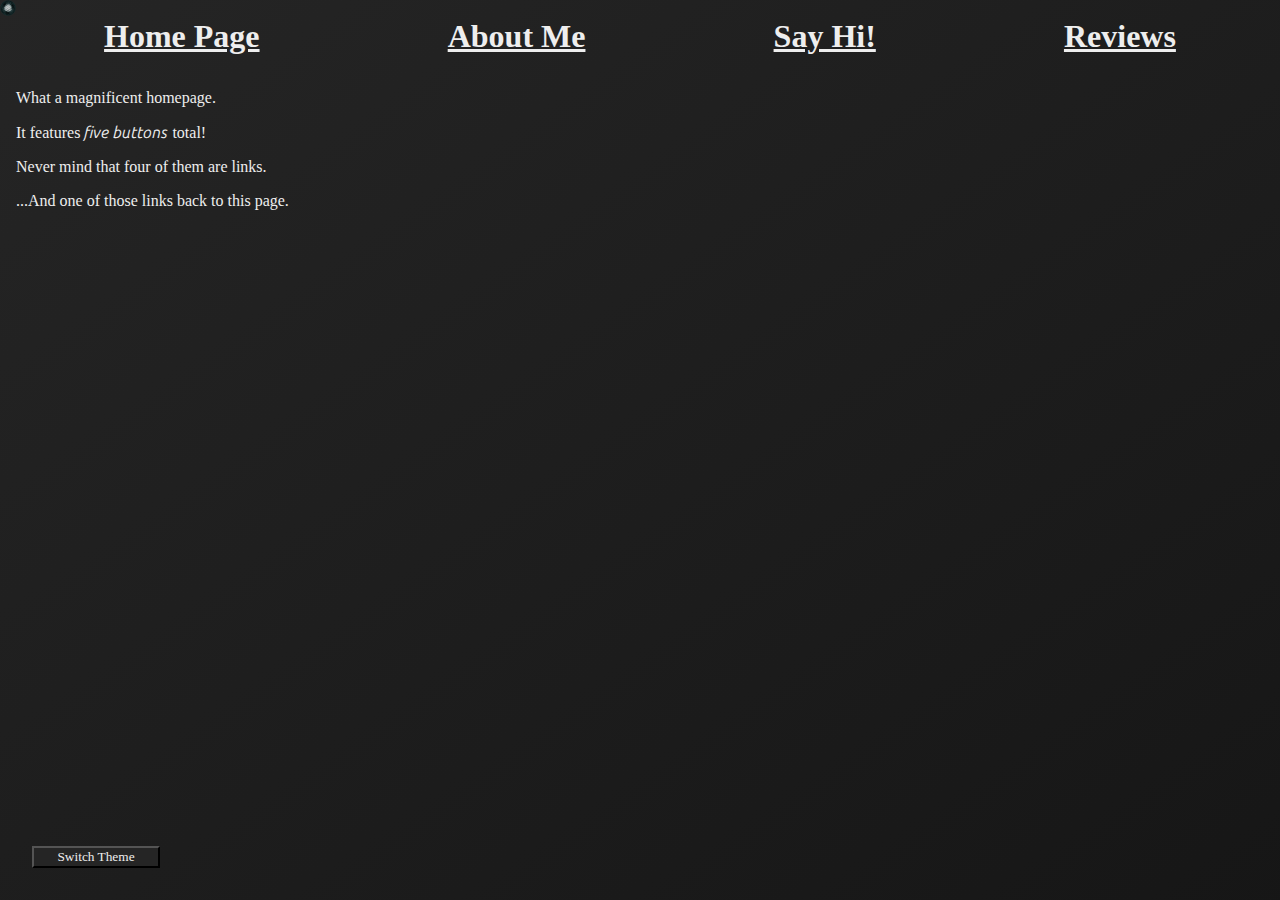
<file: index.html>
<!DOCTYPE=html>

<html lang="en">
<head>
    <meta charset="UTF-8">
    <meta name="viewport" content="width=device-width", initial-scale=1.0">
    <meta name="description" content="CS1080 Final Project">
    <link rel="stylesheet" type="text/css" href="style.css">
    <link rel="icon" type="image/png" href="./orb.ico">
    <title>The coolest website ever</title>
</head>

<body>
<img id="cursor" src="./orb.ico" width="16" height="16" style="z-index: 3"/>

<header>
	<div><h1><b><a href="./index.html">Home Page</a></b></h1></div>
	<div><h1><a href="./about.html">About Me</a></h1></div>
	<div><h1><a href="./face.html">Say Hi!</a></h1></div>
	<div><h1><a href="./review.html">Reviews</a></h1></div>
</header>

<p>What a magnificent homepage.</p>
<p>It features <i>five buttons</i> total!</p>
<p>Never mind that four of them are links.</p>
<p>...And one of those links back to this page.</p>

<footer><button id="toggleBox" onclick="return toggleDarkMode()">Switch Theme</button></footer>

</body>
</html>

<script src="./script.js"></script>
</file>
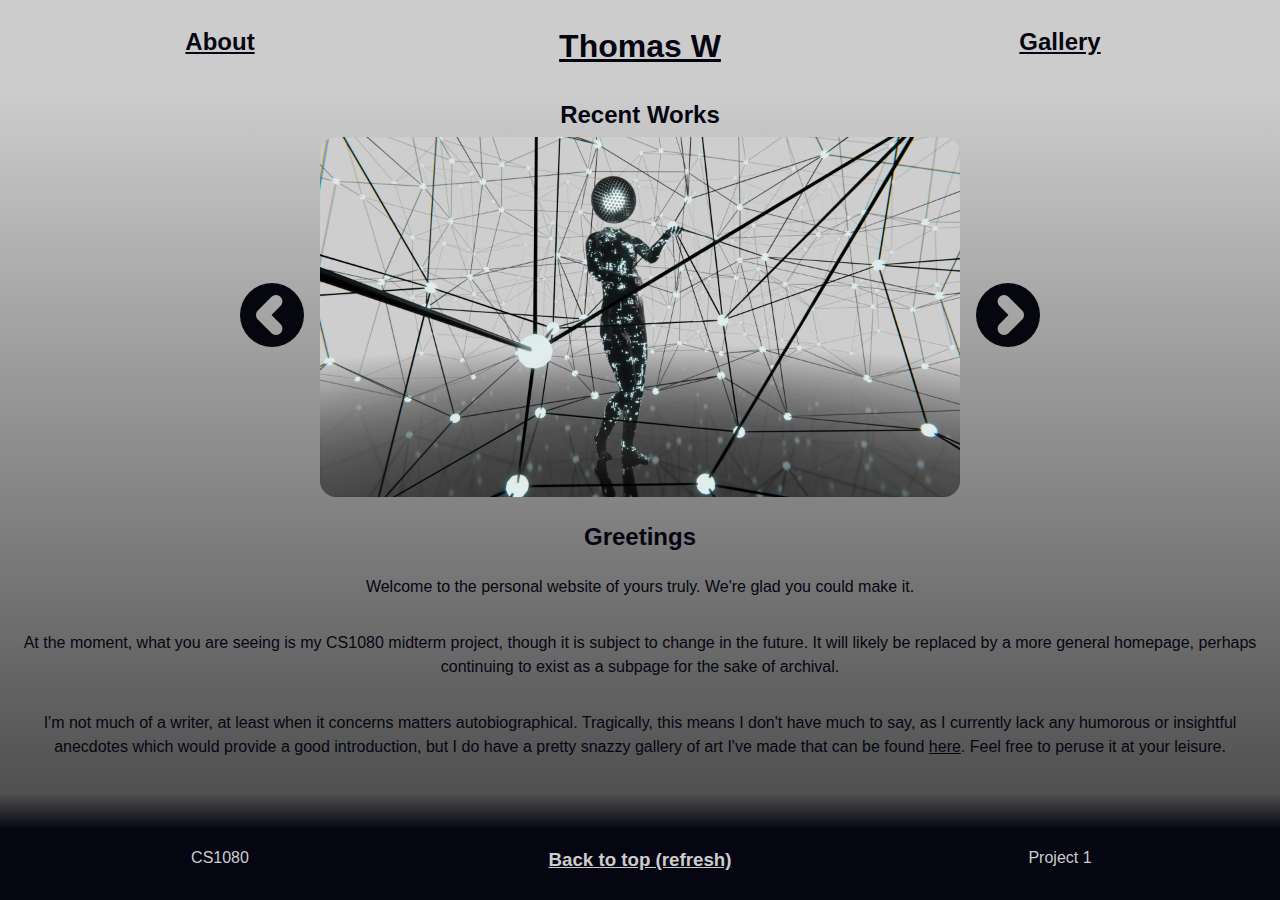
<file: tw_project1/index.html>
<!DOCTYPE html>
<html lang="en">
<html>

<head>
    <meta charset="UTF-8">
    <meta name="viewport" content="width=device-width", initial-scale=1.0">
    <meta name="description" content="CS1080 Project 1">
    <link rel="stylesheet" type="text/css" href="style.css">
    <link rel="icon" type="image/png" href="./orb.ico">
    <title>The Art of Thomas W</title>
</head>

<body>
<header>
	<div><h2><a href="./about.html">About</a></h2></div>
	<div><h1><a href="./index.html">Thomas W</a></h1></div>
	<div><h2><a href="./gallery.html">Gallery</a></h2></div>
</header>
<div id="uppergrad">
	<h2><b>Recent Works</b></h2>
	<div id="carousel">
		<div><img src="./arrow.png" onclick="nextImage(0)" width="64px" style="transform: rotate(180deg); padding: 16px"></div>
		<img src="./media/0.webp" id="cImage" width="50%">
		<div><img src="./arrow.png" onclick="nextImage(1)" width="64px" style="padding: 16px"></div>
	</div>
	<br>
	<h2>Greetings</h2>
	<p>Welcome to the personal website of yours truly. We're glad you could make it.</p>
	<p>At the moment, what you are seeing is my CS1080 midterm project, though it is subject to change in the future. It will likely be replaced by a more general homepage, perhaps continuing to exist as a subpage for the sake of archival.</p>
	<p>I'm not much of a writer, at least when it concerns matters autobiographical. Tragically, this means I don't have much to say, as I currently lack any humorous or insightful anecdotes which would provide a good introduction, but I do have a pretty snazzy gallery of art I've made that can be found <a href="./gallery.html">here</a>. Feel free to peruse it at your leisure.</p>
	<br>
</div>
<div id="lowergrad">
<br>
<br>
</div>
<footer>
	<div>CS1080</div>
	<div><h3><a href="">Back to top (refresh)</a></h3></div>
	<div>Project 1</div>
</footer>
<script>
	let x = 0;
	function nextImage(i) {
		if (i == 1) {x++}
		else {x--}
		x = (x+3) % 3;
		document.getElementById("cImage").src = "./media/" + x + ".webp";
	}
</script>
</body>

</html>
</file>
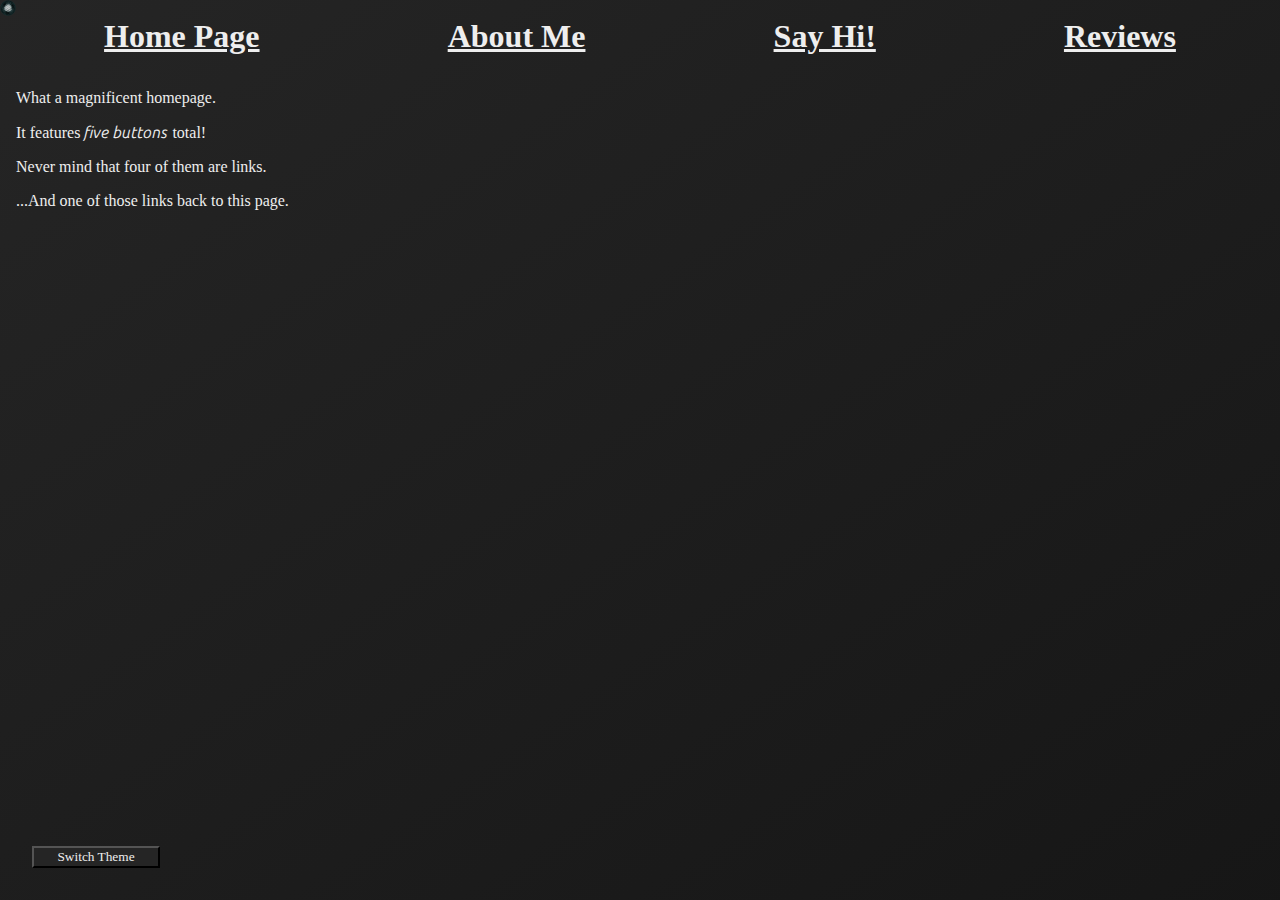
<file: tw_project2/index.html>
<!DOCTYPE=html>

<html lang="en">
<head>
    <meta charset="UTF-8">
    <meta name="viewport" content="width=device-width", initial-scale=1.0">
    <meta name="description" content="CS1080 Final Project">
    <link rel="stylesheet" type="text/css" href="style.css">
    <link rel="icon" type="image/png" href="./orb.ico">
    <title>The coolest website ever</title>
</head>

<body>
<img id="cursor" src="./orb.ico" width="16" height="16" style="z-index: 3"/>

<header>
	<div><h1><b><a href="./index.html">Home Page</a></b></h1></div>
	<div><h1><a href="./about.html">About Me</a></h1></div>
	<div><h1><a href="./face.html">Say Hi!</a></h1></div>
	<div><h1><a href="./review.html">Reviews</a></h1></div>
</header>

<p>What a magnificent homepage.</p>
<p>It features <i>five buttons</i> total!</p>
<p>Never mind that four of them are links.</p>
<p>...And one of those links back to this page.</p>

<footer><button id="toggleBox" onclick="return toggleDarkMode()">Switch Theme</button></footer>


</body>
</html>

<script src="./script.js"></script>
</file>
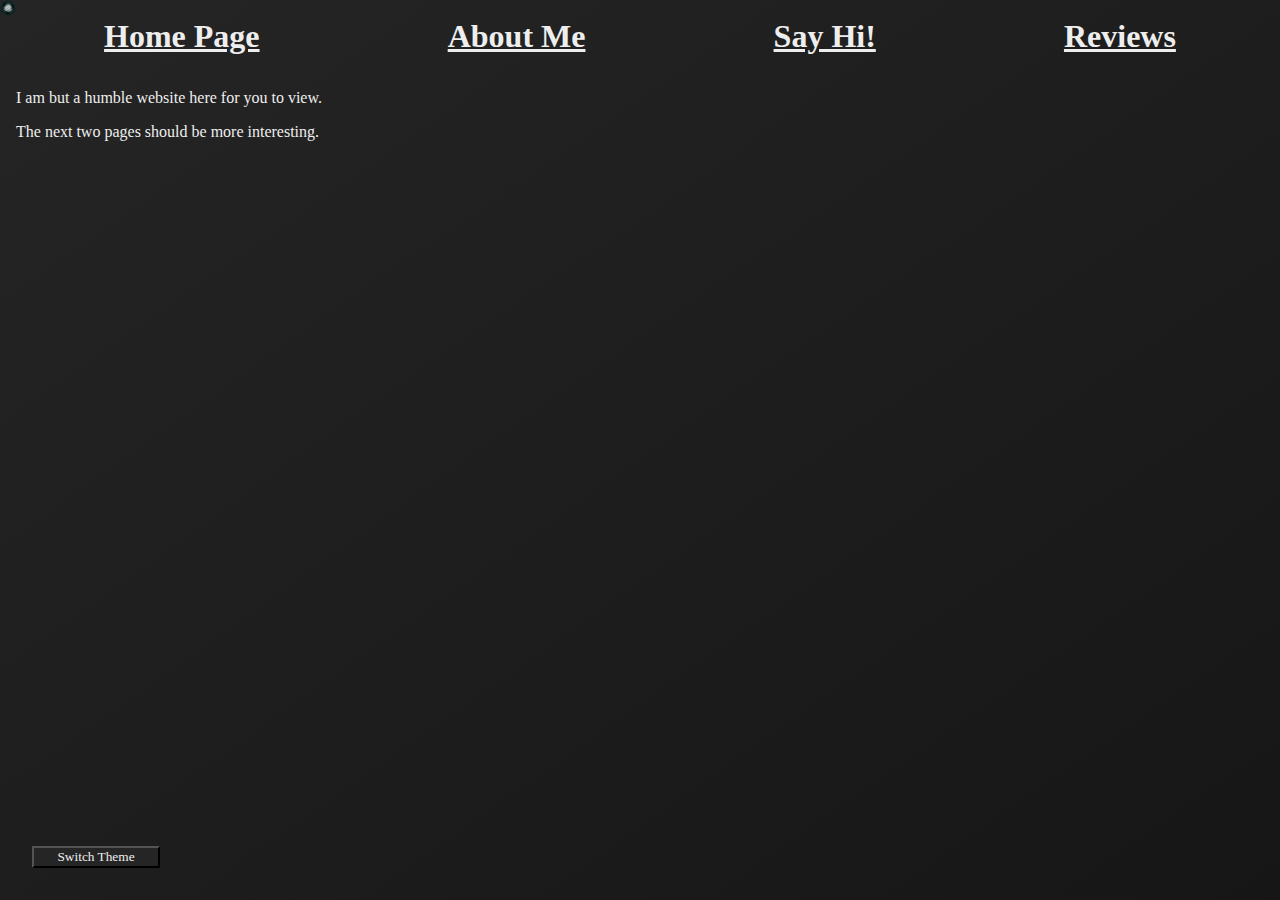
<file: about.html>
<!DOCTYPE=html>

<html lang="en">
<head>
    <meta charset="UTF-8">
    <meta name="viewport" content="width=device-width", initial-scale=1.0">
    <meta name="description" content="CS1080 Final Project">
    <link rel="stylesheet" type="text/css" href="style.css">
    <link rel="icon" type="image/png" href="./orb.ico">
    <title>The coolest website ever</title>
</head>

<body>
<img id="cursor" src="./orb.ico" width="16" height="16" style="z-index: 3"/>

<header>
	<div><h1><a href="./index.html">Home Page</a></h1></div>
	<div><h1><b><a href="./about.html">About Me</a></b></h1></div>
	<div><h1><a href="./face.html">Say Hi!</a></h1></div>
	<div><h1><a href="./review.html">Reviews</a></h1></div>
</header>

<p>I am but a humble website here for you to view.</p>
<p>The next two pages should be more interesting.</p>

<footer><button id="toggleBox" onclick="return toggleDarkMode()">Switch Theme</button></footer>

</body>
</html>

<script src="./script.js"></script>
</file>
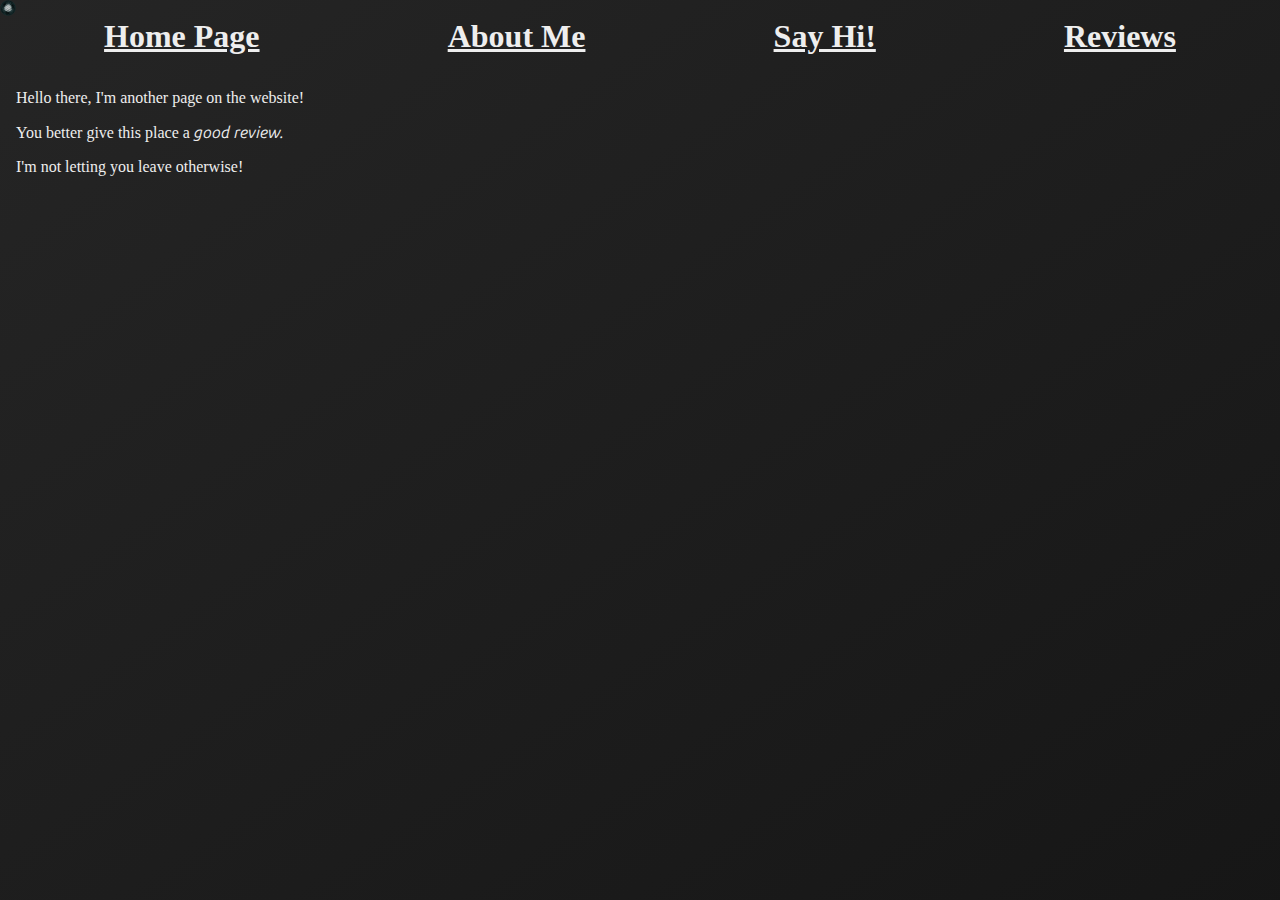
<file: face.html>
<!DOCTYPE=html>

<html lang="en">
<head>
    <meta charset="UTF-8">
    <meta name="viewport" content="width=device-width", initial-scale=1.0">
    <meta name="description" content="CS1080 Final Project">
    <link rel="stylesheet" type="text/css" href="style.css">
    <link rel="icon" type="image/png" href="./orb.ico">
    <title>The coolest website ever</title>
</head>

<body>
<img id="cursor" src="./orb.ico" width="16" height="16" style="z-index: 1"/>

<header>
	<div><h1><a href="./index.html">Home Page</a></h1></div>
	<div><h1><a href="./about.html">About Me</a></h1></div>
	<div><h1><b><a href="./face.html">Say Hi!</a></b></h1></div>
	<div><h1><a href="./review.html">Reviews</a></h1></div>
</header>

<p>Hello there, I'm another page on the website!</p>
<p>You better give this place a <i>good review.</i></p>
<p>I'm not letting you leave otherwise!</p>

<div id="overlay" class="popup hidden">
	<p>Hey! Don't leave me!</p>
        <button id="b1" style="align: center">Fine, I'll stay.</button>
</div>

</body>
</html>

<script src="./script.js"></script>
</file>
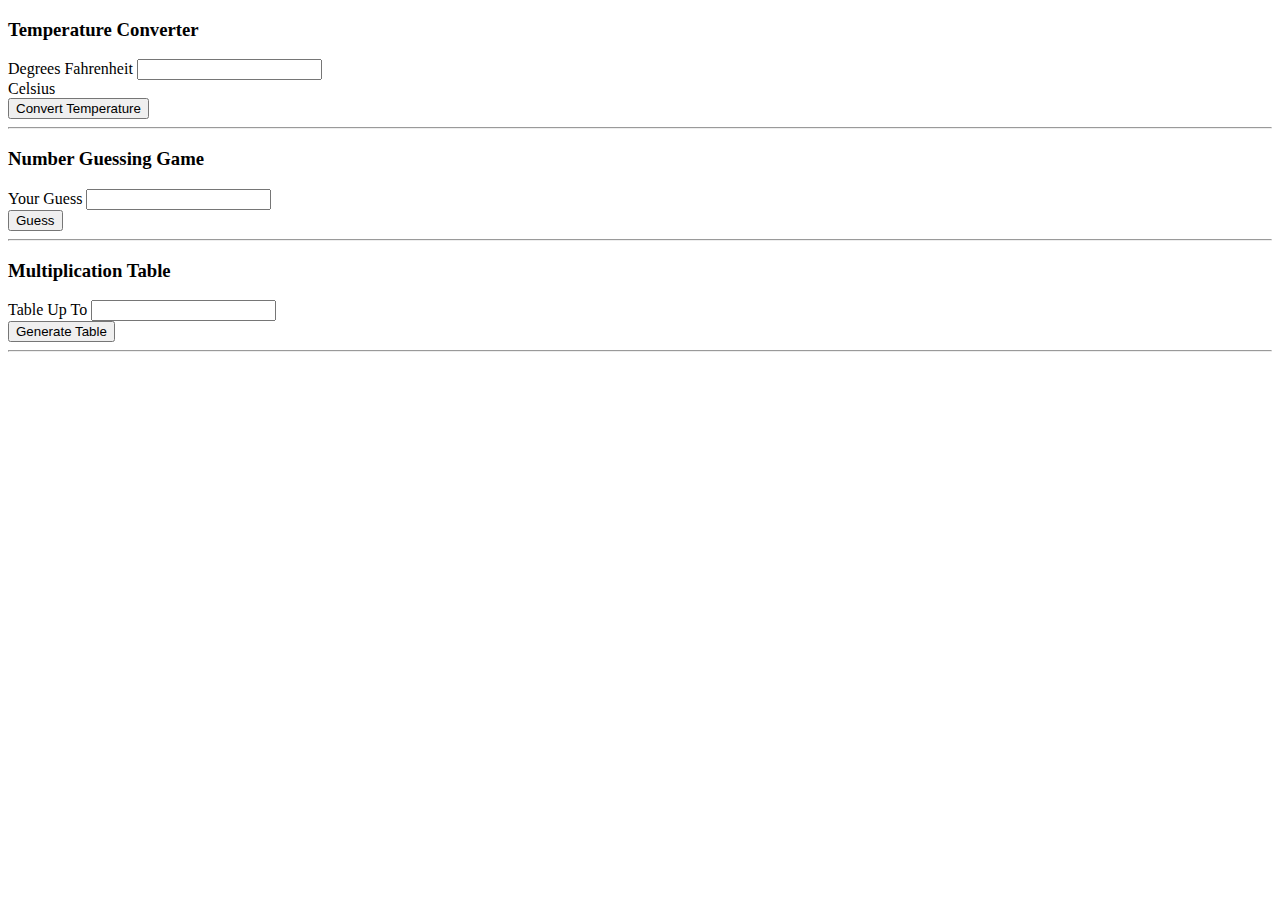
<file: Module-07-Lab.html>
<!DOCTYPE html>
<html>
    <head>
        <title>Module-07-Lab</title>
        <meta charset="UTF-8">
        <meta name="viewport" content="width-device-width, initial-scale=1.0">
    </head>
    <body>
        <script>
            function tempConvert() {
                let fahrenheit = Number(document.getElementById("numDegrees").value);
                if (isNaN(fahrenheit)) {
                    window.alert("Not a number!");
                    return;
                }
                let celsius = 0;
                celsius = (fahrenheit - 32) * (5/9);
                document.getElementById("celsiusAnswer").innerHTML = celsius + "&nbsp;Degrees";
            }
        </script>
        <h3>Temperature Converter</h3>
        <label for="numDegrees">Degrees Fahrenheit</label>
        <input type="number" id="numDegrees">
        <div><span id="celsiusAnswer"></span> Celsius</div>
        <button onclick="tempConvert()">Convert Temperature</button>
        <hr>
        <script>
            let answer = Math.floor(Math.random() * (100));
            function guess() {
                let userGuess = Number(document.getElementById("guessNum").value);
                if (isNaN(userGuess)) {
                    window.alert("Not a number!");
                    return;
                }
                let report = "Nothing Yet";
                if (userGuess > answer) {
                	report = "Too high";
                }
                else if (userGuess < answer) {
                	report = "Too low";
                }
                else {
                	report = "Correct";
                }
                document.getElementById("guessResponse").innerHTML = report;
            }
        </script>
        <h3>Number Guessing Game</h3>
        <label for="guessNum">Your Guess</label>
        <input type="number" id="guessNum">
        <div><span id="guessResponse"></span></div>
        <button onclick="guess()">Guess</button>
        <hr>
        <script>
            function generateMultiplicationTable() {
                let tableMax = Number(document.getElementById("tableMax").value);
                if (isNaN(tableMax)) {
                    window.alert("Not a number!");
                    return;
                }
                
                let tableHTML = "<table>";
                for (let i = 1; i <= tableMax; i++) {
                	let row = "";
                	for (let j = 1; j <= tableMax; j++) {
                		
                		row += "<td>" + (i * j) + "</td>";
                	}
                	tableHTML += "<tr>" + row + "</tr>";
                }
                tableHTML += "</table>";
                
                document.getElementById("multiplicationTable").innerHTML = tableHTML;
            }
        </script>
        
        <h3>Multiplication Table</h3>
        <label for="tableMax">Table Up To</label>
        <input type="number" id="tableMax">
        <div id="multiplicationTable"></div>
        <button onclick="generateMultiplicationTable()">Generate Table</button>
        <hr>
        
    </body>
</html>
</file>
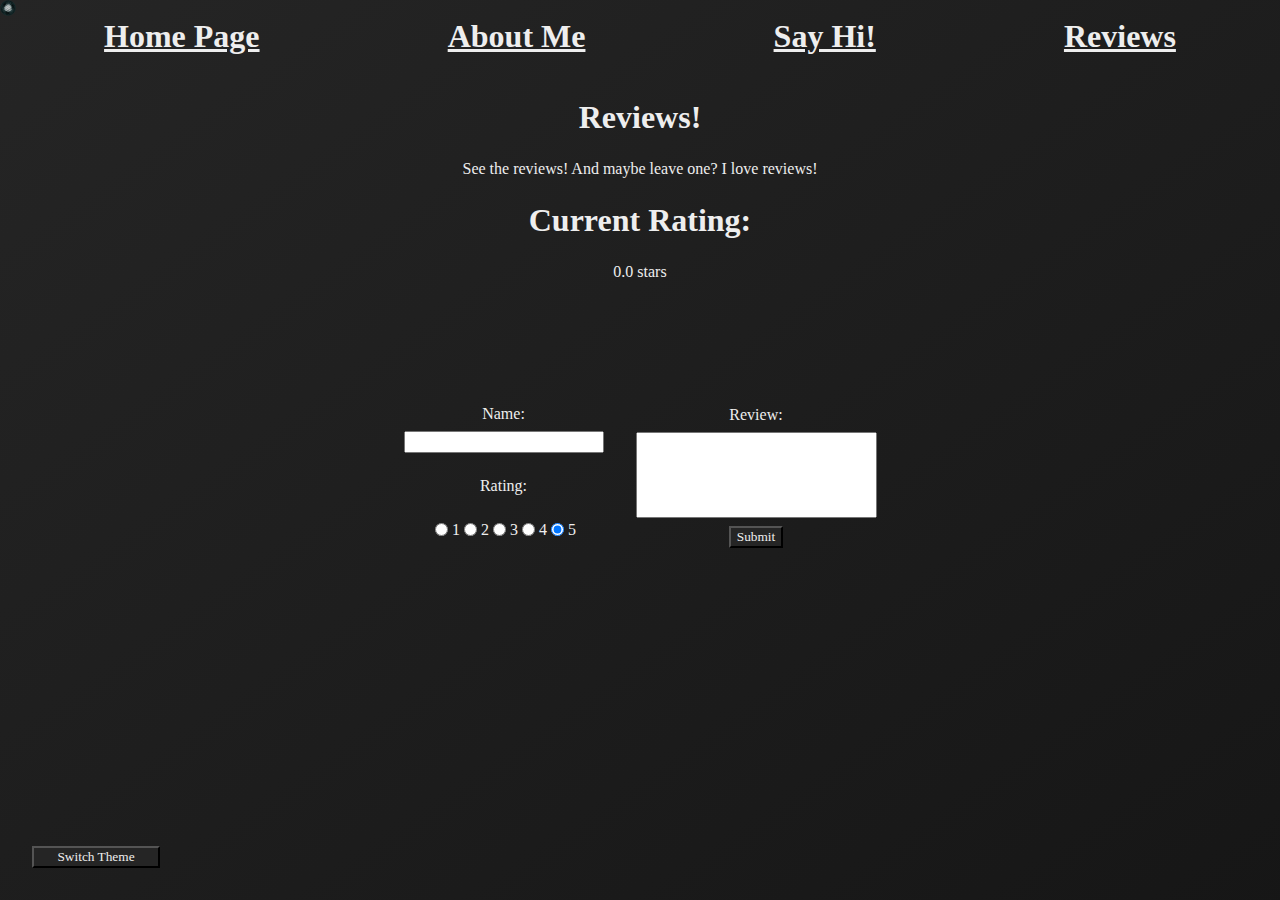
<file: review.html>
<!DOCTYPE=html>

<html lang="en">
<head>
    <meta charset="UTF-8">
    <meta name="viewport" content="width=device-width", initial-scale=1.0">
    <meta name="description" content="CS1080 Final Project">
    <link rel="stylesheet" type="text/css" href="style.css">
    <link rel="icon" type="image/png" href="./orb.ico">
    <title>The coolest website ever</title>
</head>

<body>
<img id="cursor" src="./orb.ico" width="16" height="16" style="z-index: 3"/>

<header>
	<div><h1><a href="./index.html">Home Page</a></h1></div>
	<div><h1><a href="./about.html">About Me</a></h1></div>
	<div><h1><a href="./face.html">Say Hi!</a></h1></div>
	<div><h1><b><a href="./review.html">Reviews</a></b></h1></div>
</header>

<br>
<div id="revtop">
<h1>Reviews!</h1>
<p>See the reviews! And maybe leave one? I love reviews!</p>
<h1>Current Rating:</h1>
<p id="revScore">0 stars</p>

<br>
<div id="reviewbox" style="reviewbox"></div>
<br>

<form onsubmit="return postReview();" style="z-index: 2">
	<div>
		<label for="username">Name:</label>
		<input type="text" style="width: 200px; margin: 8px;" id="username" type="text" pattern="[a-zA-Z0-9]*" title="Alphanumerics only, please!"/>
		<p>Rating:</p>
		<div id="rating" style="flex-direction: row;">
			<input type="radio" name="rad" value="1"/><label>1</label>
			<input type="radio" name="rad" value="2"/><label>2</label>
			<input type="radio" name="rad" value="3"/><label>3</label>
			<input type="radio" name="rad" value="4"/><label>4</label>
			<input type="radio" name="rad" value="5" checked/><label>5</label>
		</div>
	</div>
	<div>
		<label for="review">Review:</label>
		<textarea rows="5" cols="30" id="review" required style="margin: 8px;"></textarea>
		<button id="b2" type="submit">Submit</button>
	</div>
</form>
</div>

<footer><button id="toggleBox" onclick="return toggleDarkMode()">Switch Theme</button></footer>

</body>
</html>

<script src="./script.js"></script>
</file>
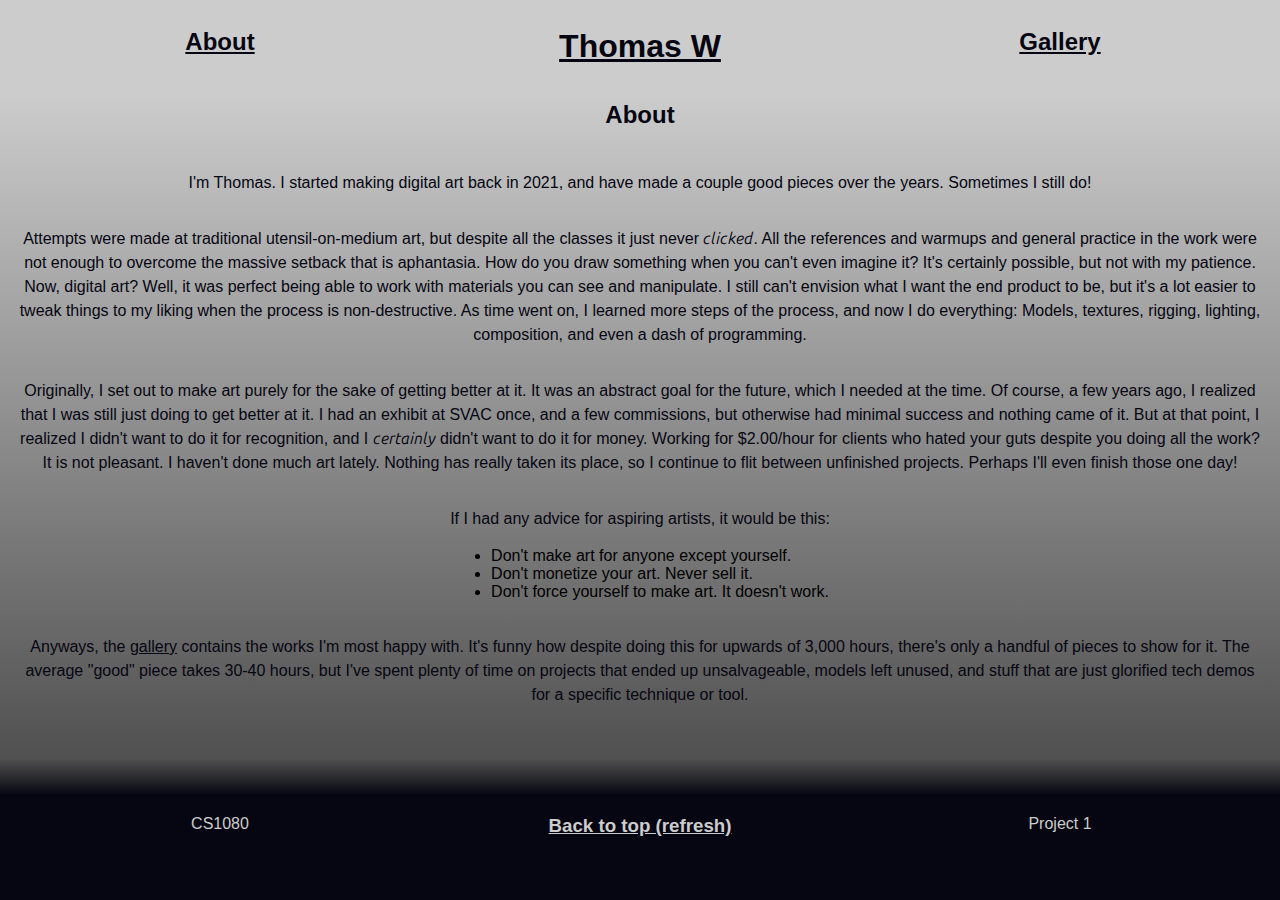
<file: tw_project1/about.html>
<!DOCTYPE html>
<html lang="en">
<html>

<head>
    <meta charset="UTF-8">
    <meta name="viewport" content="width=device-width", initial-scale=1.0">
    <meta name="description" content="CS1080 Project 1">
    <link rel="stylesheet" type="text/css" href="style.css">
    <link rel="icon" type="image/png" href="./orb.ico">
    <title>The Art of Thomas W</title>
</head>

<body>
<header>
	<div><h2><a href="./about.html">About</a></h2></div>
	<div><h1><a href="./index.html">Thomas W</a></h1></div>
	<div><h2><a href="./gallery.html">Gallery</a></h2></div>
</header>
<div id="uppergrad">
	<h2><b>About</b></h2>
	<br>
	<p>I'm Thomas. I started making digital art back in 2021, and have made a couple good pieces over the years. Sometimes I still do!</p>
	<p>Attempts were made at traditional utensil-on-medium art, but despite all the classes it just never <i>clicked</i>. All the references and warmups and general practice in the work were not enough to overcome the massive setback that is aphantasia. How do you draw something when you can't even imagine it? It's certainly possible, but not with my patience. Now, digital art? Well, it was perfect being able to work with materials you can see and manipulate. I still can't envision what I want the end product to be, but it's a lot easier to tweak things to my liking when the process is non-destructive. As time went on, I learned more steps of the process, and now I do everything: Models, textures, rigging, lighting, composition, and even a dash of programming.</p>
	<p>Originally, I set out to make art purely for the sake of getting better at it. It was an abstract goal for the future, which I needed at the time. Of course, a few years ago, I realized that I was still just doing to get better at it. I had an exhibit at SVAC once, and a few commissions, but otherwise had minimal success and nothing came of it. But at that point, I realized I didn't want to do it for recognition, and I <i>certainly</i> didn't want to do it for money. Working for $2.00/hour for clients who hated your guts despite you doing all the work? It is not pleasant. I haven't done much art lately. Nothing has really taken its place, so I continue to flit between unfinished projects. Perhaps I'll even finish those one day!</p>
	<p>If I had any advice for aspiring artists, it would be this:
	<div style="display: flex; justify-content: center"><div></div><ul>
	<li>Don't make art for anyone except yourself.</li>
	<li>Don't monetize your art. Never sell it.</li>
	<li>Don't force yourself to make art. It doesn't work.</li>
	</ul><div></div></div>
	<br>
	<p>Anyways, the <a href="./gallery.html">gallery</a> contains the works I'm most happy with. It's funny how despite doing this for upwards of 3,000 hours, there's only a handful of pieces to show for it. The average "good" piece takes 30-40 hours, but I've spent plenty of time on projects that ended up unsalvageable, models left unused, and stuff that are just glorified tech demos for a specific technique or tool.</p>
	<br>
	<br>
</div>
<div id="lowergrad">
<br>
<br>
</div>
<footer>
	<div>CS1080</div>
	<div><h3><a href="">Back to top (refresh)</a></h3></div>
	<div>Project 1</div>
</footer>
</body>

</html>
</file>
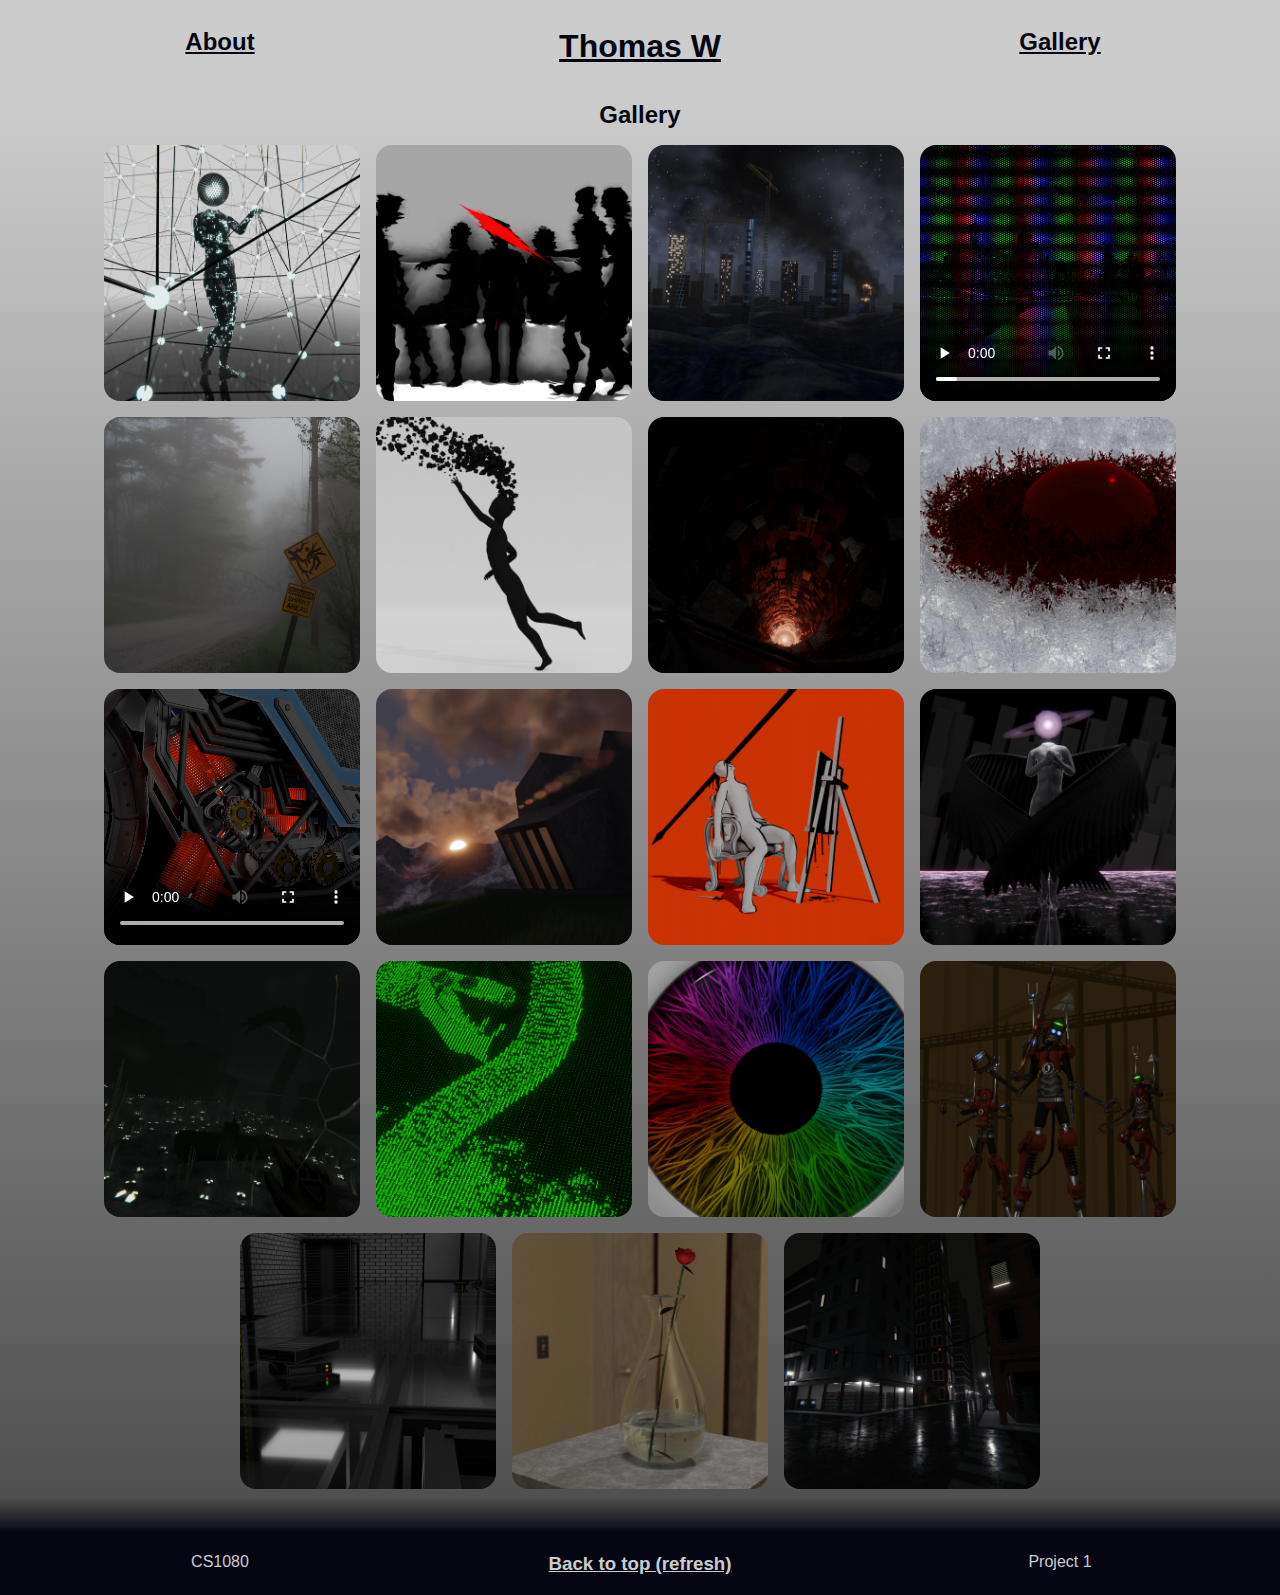
<file: tw_project1/gallery.html>
<!DOCTYPE html>
<html lang="en">
<html>

<head>
    <meta charset="UTF-8">
    <meta name="viewport" content="width=device-width", initial-scale=1.0">
    <meta name="description" content="CS1080 Project 1">
    <link rel="stylesheet" type="text/css" href="style.css">
    <link rel="icon" type="image/png" href="./orb.ico">
    <title>The Art of Thomas W</title>
</head>

<body>
<header>
	<div><h2><a href="./about.html">About</a></h2></div>
	<div><h1><a href="./index.html">Thomas W</a></h1></div>
	<div><h2><a href="./gallery.html">Gallery</a></h2></div>
</header>
<div id="uppergrad">
    <h2>Gallery</h2>
    <div id="gallerygrid">
    	<img class="cropped" src="./media/0.webp">
    	<img class="cropped" src="./media/1.webp">
    	<img class="cropped" src="./media/2.webp">
    	<video class="cropped" controls loop src="./media/4.mp4" type="video/mp4" width=50%></video>
    	<img class="cropped" src="./media/3.webp">
    	<img class="cropped" src="./media/5.webp">
    	<img class="cropped" src="./media/7.webp">
    	<img class="cropped" src="./media/8.webp">
    	<video class="cropped" controls loop src="./media/13.mp4" type="video/mp4" width=50%></video>
    	<img class="cropped" src="./media/9.webp">
    	<img class="cropped" src="./media/11.webp">
    	<img class="cropped" src="./media/12.webp">
    	<img class="cropped" src="./media/6.webp">
    	<img class="cropped" src="./media/14.webp">
    	<img class="cropped" src="./media/15.webp">
    	<img class="cropped" src="./media/16.webp">
    	<img class="cropped" src="./media/17.webp">
    	<img class="cropped" src="./media/18.webp">
    	<img class="cropped" src="./media/19.webp">
    	
    </div>
</div>
<div id="lowergrad">
<br>
<br>
</div>
<footer>
	<div>CS1080</div>
	<div><h3><a href="">Back to top (refresh)</a></h3></div>
	<div>Project 1</div>
</footer>
</body>

</html>
</file>
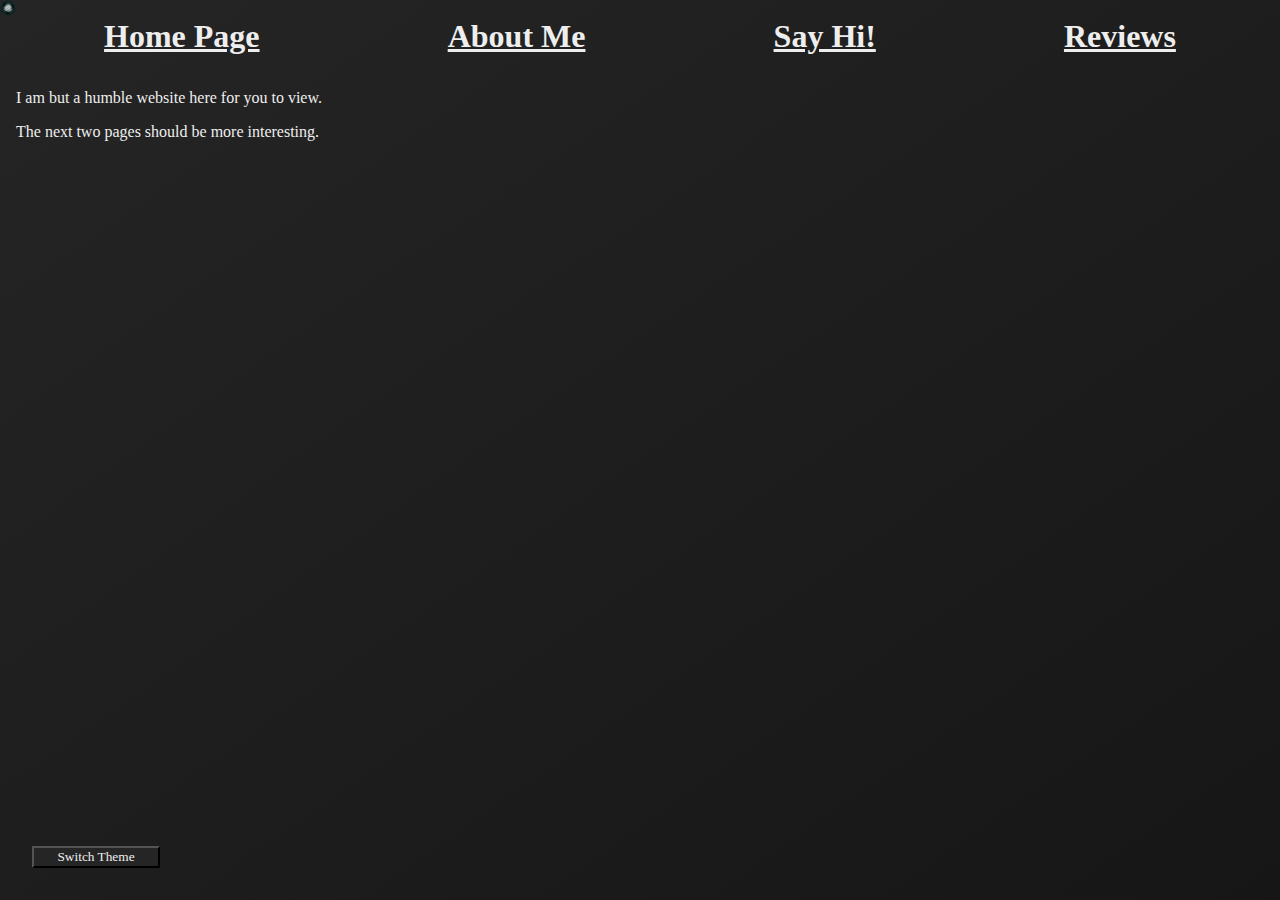
<file: tw_project2/about.html>
<!DOCTYPE=html>

<html lang="en">
<head>
    <meta charset="UTF-8">
    <meta name="viewport" content="width=device-width", initial-scale=1.0">
    <meta name="description" content="CS1080 Final Project">
    <link rel="stylesheet" type="text/css" href="style.css">
    <link rel="icon" type="image/png" href="./orb.ico">
    <title>The coolest website ever</title>
</head>

<body>
<img id="cursor" src="./orb.ico" width="16" height="16" style="z-index: 3"/>

<header>
	<div><h1><a href="./index.html">Home Page</a></h1></div>
	<div><h1><b><a href="./about.html">About Me</a></b></h1></div>
	<div><h1><a href="./face.html">Say Hi!</a></h1></div>
	<div><h1><a href="./review.html">Reviews</a></h1></div>
</header>

<p>I am but a humble website here for you to view.</p>
<p>The next two pages should be more interesting.</p>

<footer><button id="toggleBox" onclick="return toggleDarkMode()">Switch Theme</button></footer>


</body>
</html>

<script src="./script.js"></script>
</file>
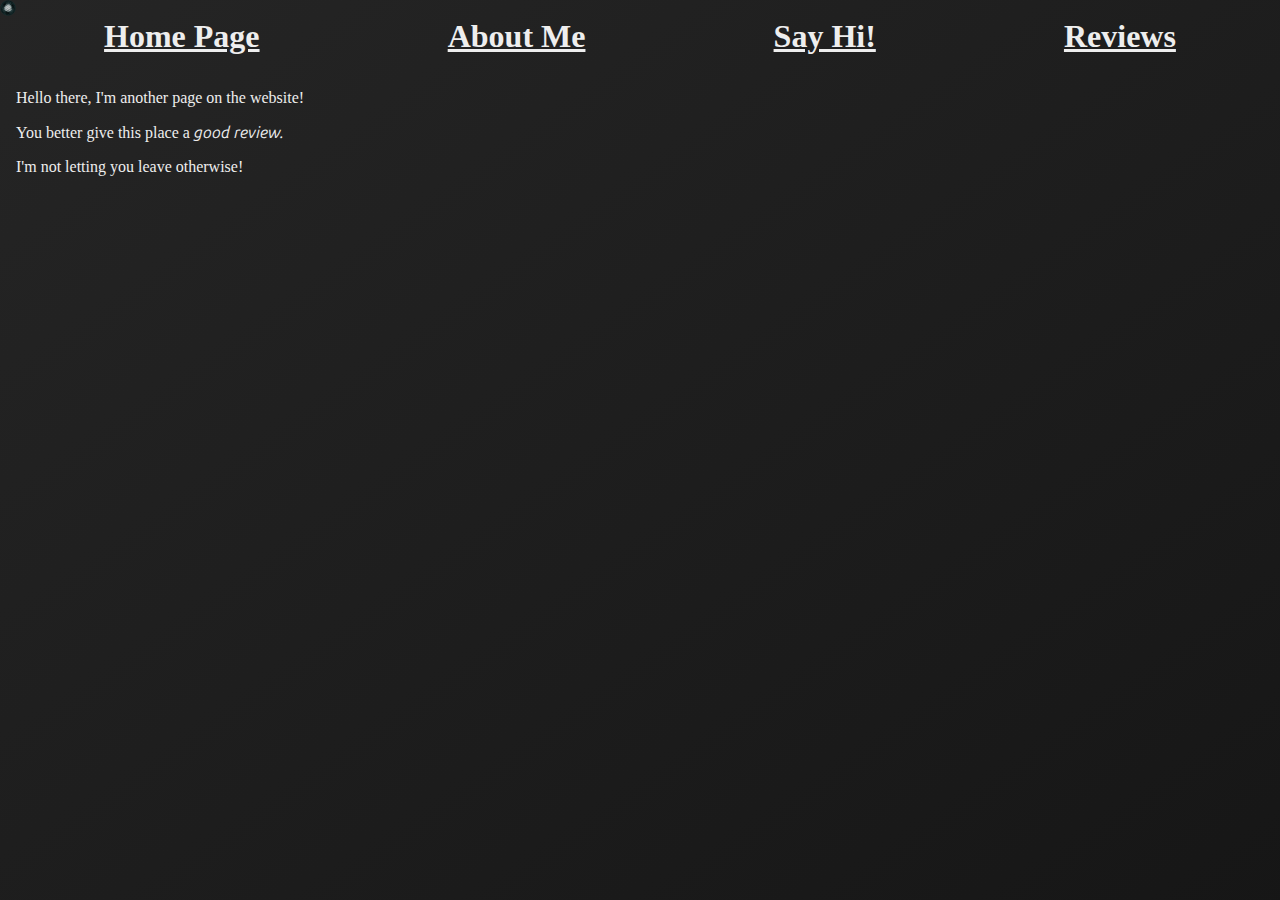
<file: tw_project2/face.html>
<!DOCTYPE=html>

<html lang="en">
<head>
    <meta charset="UTF-8">
    <meta name="viewport" content="width=device-width", initial-scale=1.0">
    <meta name="description" content="CS1080 Final Project">
    <link rel="stylesheet" type="text/css" href="style.css">
    <link rel="icon" type="image/png" href="./orb.ico">
    <title>The coolest website ever</title>
</head>
<body>
<img id="cursor" src="./orb.ico" width="16" height="16" style="z-index: 1"/>
<header>
	<div><h1><a href="./index.html">Home Page</a></h1></div>
	<div><h1><a href="./about.html">About Me</a></h1></div>
	<div><h1><b><a href="./face.html">Say Hi!</a></b></h1></div>
	<div><h1><a href="./review.html">Reviews</a></h1></div>
</header>

<p>Hello there, I'm another page on the website!</p>
<p>You better give this place a <i>good review.</i></p>
<p>I'm not letting you leave otherwise!</p>
    
    
<div id="overlay" class="popup hidden">
	<p>Hey! Don't leave me!</p>
        <button id="b1" style="align: center">Fine, I'll stay.</button>
</div>

</body>
</html>

<script src="./script.js"></script>
</file>
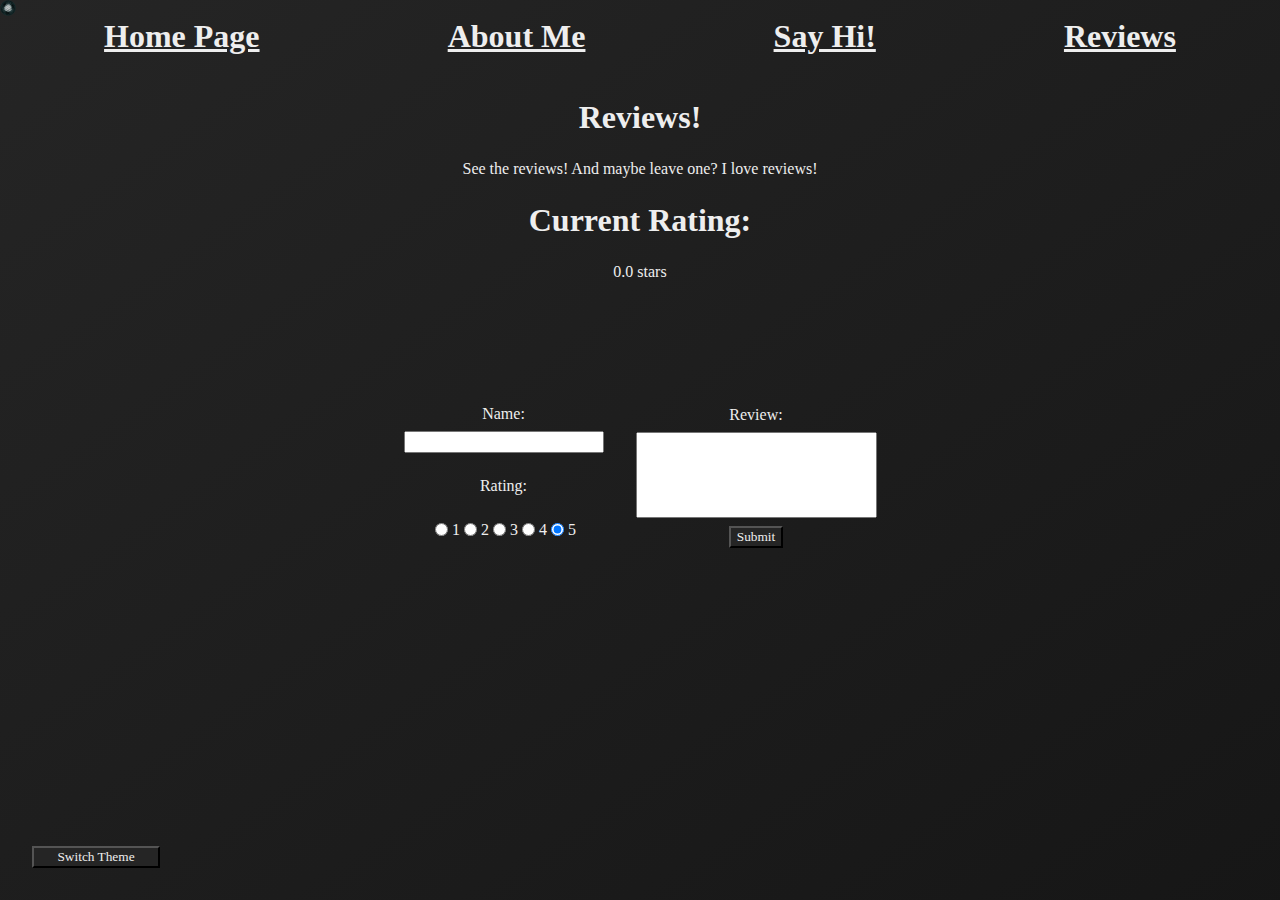
<file: tw_project2/review.html>
<!DOCTYPE=html>

<html lang="en">
<head>
    <meta charset="UTF-8">
    <meta name="viewport" content="width=device-width", initial-scale=1.0">
    <meta name="description" content="CS1080 Final Project">
    <link rel="stylesheet" type="text/css" href="style.css">
    <link rel="icon" type="image/png" href="./orb.ico">
    <title>The coolest website ever</title>
</head>

<body>
<img id="cursor" src="./orb.ico" width="16" height="16" style="z-index: 3"/>

<header>
	<div><h1><a href="./index.html">Home Page</a></h1></div>
	<div><h1><a href="./about.html">About Me</a></h1></div>
	<div><h1><a href="./face.html">Say Hi!</a></h1></div>
	<div><h1><b><a href="./review.html">Reviews</a></b></h1></div>
</header>

<br>
<div id="revtop">
<h1>Reviews!</h1>
<p>See the reviews! And maybe leave one? I love reviews!</p>
<h1>Current Rating:</h1>
<p id="revScore">0 stars</p>

<br>
<div id="reviewbox" style="reviewbox"></div>
<br>

<form onsubmit="return postReview();" style="z-index: 2">
	<div>
		<label for="username">Name:</label>
		<input type="text" style="width: 200px; margin: 8px;" id="username" type="text" pattern="[a-zA-Z0-9]*" title="Alphanumerics only, please!"/>
		<p>Rating:</p>
		<div id="rating" style="flex-direction: row;">
			<input type="radio" name="rad" value="1"/><label>1</label>
			<input type="radio" name="rad" value="2"/><label>2</label>
			<input type="radio" name="rad" value="3"/><label>3</label>
			<input type="radio" name="rad" value="4"/><label>4</label>
			<input type="radio" name="rad" value="5" checked/><label>5</label>
		</div>
	</div>
	<div>
		<label for="review">Review:</label>
		<textarea rows="5" cols="30" id="review" required style="margin: 8px;"></textarea>
		<button id="b2" type="submit">Submit</button>
	</div>
</form>
</div>

<footer><button id="toggleBox" onclick="return toggleDarkMode()">Switch Theme</button></footer>


</body>
</html>

<script src="./script.js"></script>
</file>
<file: style.css>
@font-face {
  font-family: "Ubuntu";
  src:url("./fonts/UbuntuSans.ttf");
  font-family: "Ubuntu-Italic";
  src:url("./fonts/UbuntuSans-Italic.ttf");
}
:root {
	--textcol: #eeeeee;
	--bgcol: #252525;
}
* {
	font-family: Ubuntu;
	margin: 0px;
	cursor: none;
}
html {
	height: 100%;
	background-color: var(--bgcol);
}
body {
	height: 100%;
	background-image: linear-gradient(to bottom right, var(--bgcol), rgba(0,0,0,0.4));
}
p {
	color: var(--textcol);
	margin: 16px;
}
a {
	color: var(--textcol);
}
button {
	color: var(--textcol);
	background-color: var(--bgcol);
}
label {
	color: var(--textcol);
}
img {
	pointer-events: none;
	position: absolute;
}
i {
	font-style: normal;
	font-family: Ubuntu-Italic;
}
h1 {
	padding: 8px;
	font-size: 32px;
	text-align: center;
	color: var(--textcol);
}
textarea {
	resize: none;
}
.popup {
	display: flex;
	padding: 32px;
	background: var(--textcol);
	position: fixed;
	align-items: center;
	justify-content: space-around;
	flex-direction: column;
	top: 35%;
	left: 35%;
	width: 30%;
	height: 15%;
	border-radius: 16px;
}
.hidden {
	display: none;
}
.popup p {
	color: var(--bgcol);
	text-align: center;
	font-size: 32px;
}
#reviewbox {
	padding: 32px;
	align-items: center;
	justify-content: space-around;
	flex-direction: column;
	top: 35%;
	left: 25%;
	width: 50%;
	height: 15%;
}
#reviewbox div {
	margin: 8px;
	padding: 8px;
	border: solid;
	border-radius: 8px;
	border-color: var(--textcol);
}
#reviewbox p {
	margin: 4px;
	text-align: left;
}
#revtop {
	display: flex;
	flex-direction: column;
	align-items: center;
	text-align: center;
}
#togglebox {
	width: 128px;
	text-align: center;
}
form {
	display: flex;
	flex-direction: row;
	text-align: center;
	align-items: center;
	margin: auto;
}
form input {
	margin: 4px;
}
form div {
	padding: 8px;
	display: flex;
	flex-direction: column;
	align-items: center;
}
header {
	display: flex;
	padding: 10px;
        text-align: center;
        justify-content: space-around;
	flex-direction: row;
}
footer {
	position: fixed;
	bottom: 0;
	width: 100%;
	padding: 32px;
}
@media (max-width: 800px) {
header, footer  {
	flex-direction: column;
}
</file>
<file: tw_project1/style.css>
@font-face {
  font-family: "Ubuntu";
  src:url("./fonts/UbuntuSans.ttf");
  font-family: "Ubuntu-Italic";
  src:url("./fonts/UbuntuSans-Italic.ttf");
}
:root {
	--textcol: #060612;
	--bgcol: #cccccc;
}
* {
	font-family: Ubuntu, Roboto, Arial, sans-serif;
	margin: 0px;
}
p {
	padding: 16px;
	text-align: center;
	font-size: 16px;
	line-height: 24px;
	color: var(--textcol);
}
h1 {
	padding: 8px;
	font-size: 32px;
	text-align: center;
	color: var(--textcol);
}
h2 {
	padding: 8px;
	font-size: 24px;
	text-align: center;
	color: var(--textcol);
}
i {
	font-style: normal;
	font-family: Ubuntu-Italic;
}
header {
	display: flex;
	padding: 10px;
	background-color: var(--bgcol);
        text-align: center;
        justify-content: space-around;
}
body {
	background-color: var(--textcol);
	margin: 0px;
}
#uppergrad {
	background-image: linear-gradient(to bottom, var(--bgcol), #505050);
	padding: 0px;
}
#lowergrad {
	background-image: linear-gradient(to bottom, #505050, var(--textcol));
	padding: 0px;
}
#carousel {
	display: flex;
        text-align: center;
	justify-content: center;
	align-items: center;
}
#gallerygrid {
	display: flex;
	flex-wrap: wrap;
        justify-content: center;
}
.cropped {
	width: 256px;
	height: 256px;
	object-fit: cover;
	margin: 8px;
}
footer {
	display: flex;
	padding: 10px;
	color: var(--bgcol);
        text-align: center;
        justify-content: space-around;
}
header div, footer div {
	flex: 33;
	padding: 10px;
}
video, img {
	border-radius: 16px;
}
a:link {
	color: var(--textcol);
}
a:visited {
	color: var(--textcol);
}
footer a:link {
	color: var(--bgcol);
}
footer a:visited {
	color: var(--bgcol);
}
a:hover {
	color: #777777;
}
@media (max-width: 800px) {
header, footer  {
	flex-direction: column;
}
}
</file>
<file: tw_project2/style.css>
@font-face {
  font-family: "Ubuntu";
  src:url("./fonts/UbuntuSans.ttf");
  font-family: "Ubuntu-Italic";
  src:url("./fonts/UbuntuSans-Italic.ttf");
}
:root {
	--textcol: #eeeeee;
	--bgcol: #252525;
}
* {
	font-family: Ubuntu;
	margin: 0px;
	cursor: none;
}
html {
	height: 100%;
	background-color: var(--bgcol);
}
body {
	height: 100%;
	background-image: linear-gradient(to bottom right, var(--bgcol), rgba(0,0,0,0.4));
}
p {
	color: var(--textcol);
	margin: 16px;
}
a {
	color: var(--textcol);
}
button {
	color: var(--textcol);
	background-color: var(--bgcol);
}
label {
	color: var(--textcol);
}
img {
	pointer-events: none;
	position: absolute;
}
i {
	font-style: normal;
	font-family: Ubuntu-Italic;
}
h1 {
	padding: 8px;
	font-size: 32px;
	text-align: center;
	color: var(--textcol);
}
textarea {
	resize: none;
}
.popup {
	display: flex;
	padding: 32px;
	background: var(--textcol);
	position: fixed;
	align-items: center;
	justify-content: space-around;
	flex-direction: column;
	top: 35%;
	left: 35%;
	width: 30%;
	height: 15%;
	border-radius: 16px;
}
.hidden {
	display: none;
}
.popup p {
	color: var(--bgcol);
	text-align: center;
	font-size: 32px;
}
#reviewbox {
	padding: 32px;
	align-items: center;
	justify-content: space-around;
	flex-direction: column;
	top: 35%;
	left: 25%;
	width: 50%;
	height: 15%;
}
#reviewbox div {
	margin: 8px;
	padding: 8px;
	border: solid;
	border-radius: 8px;
	border-color: var(--textcol);
}
#reviewbox p {
	margin: 4px;
	text-align: left;
}
#revtop {
	display: flex;
	flex-direction: column;
	align-items: center;
	text-align: center;
}
#togglebox {
	width: 128px;
	text-align: center;
}
form {
	display: flex;
	flex-direction: row;
	text-align: center;
	align-items: center;
	margin: auto;
}
form input {
	margin: 4px;
}
form div {
	padding: 8px;
	display: flex;
	flex-direction: column;
	align-items: center;
}
header {
	display: flex;
	padding: 10px;
        text-align: center;
        justify-content: space-around;
	flex-direction: row;
}
footer {
	position: fixed;
	bottom: 0;
	width: 100%;
	padding: 32px;
}
@media (max-width: 800px) {
header, footer  {
	flex-direction: column;
}
</file>
